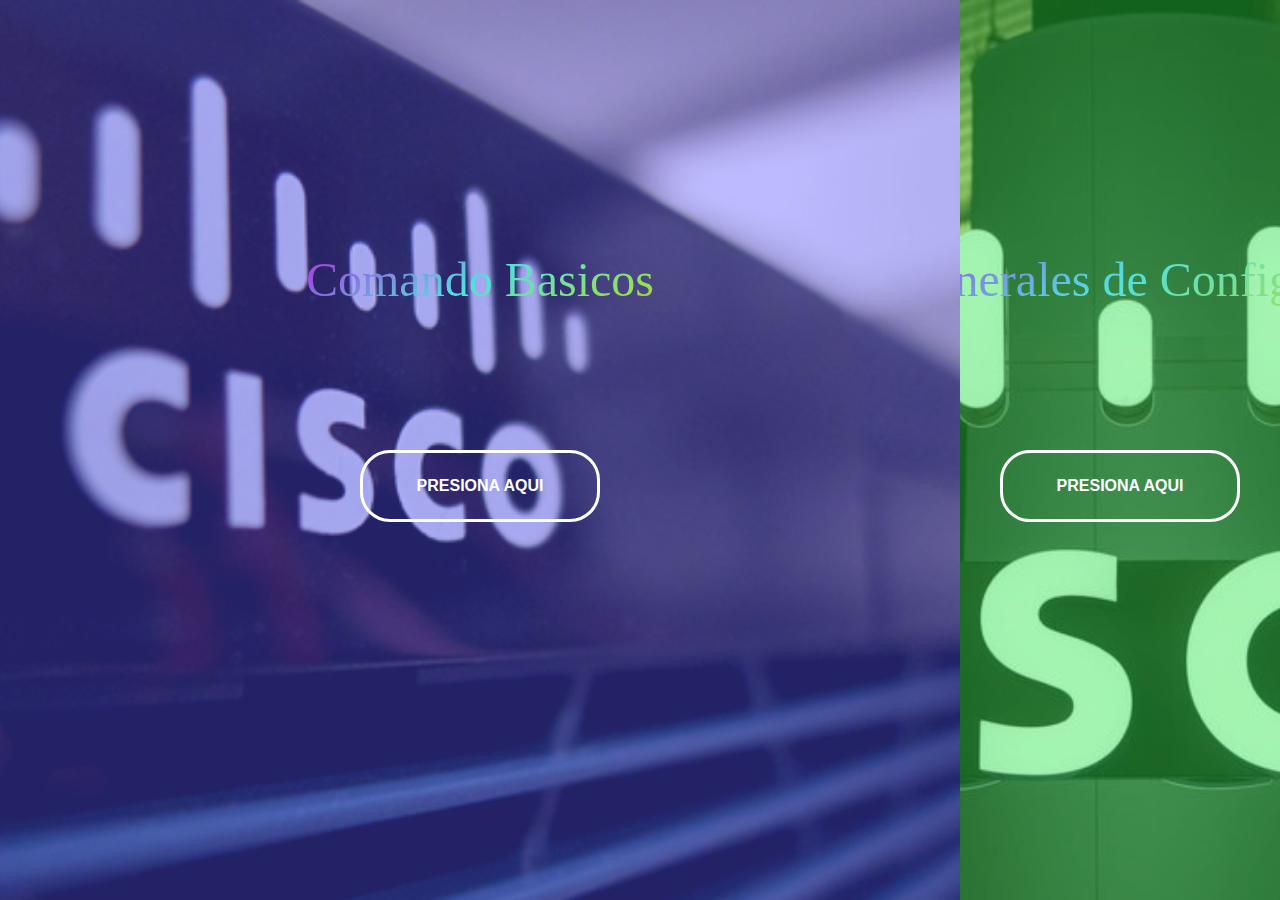
<file: index.html>
<!DOCTYPE html>
<html lang="en">
<head>
    <meta charset="UTF-8">
    <meta http-equiv="X-UA-Compatible" content="IE=edge">
    <meta name="viewport" content="width=device-width, initial-scale=1.0">
    <link rel="preload" href="stilus2.css" as="style">
	<link rel="stylesheet" href="stilus2.css">
	<link rel="preload" href="normalice.css" as="style">
	<link rel="stylesheet" href="normalice.css">
    <title>Guia Cisco General Basica</title>
</head>
<body>
    <div class="container">
        <div class="split left">
            <h1>Comando Basicos</h1>
            <a href="./basicos.html" class="btn">Presiona aqui</a>
        </div>
        <div class="split right">
            <h1>Tips Generales de Configuracion</h1>
            <a href="./importantes.html" class="btn">Presiona aqui</a>
        </div>
    </div>
    <script src="./js/scripth.js"></script>
</body>
</html>
</file>
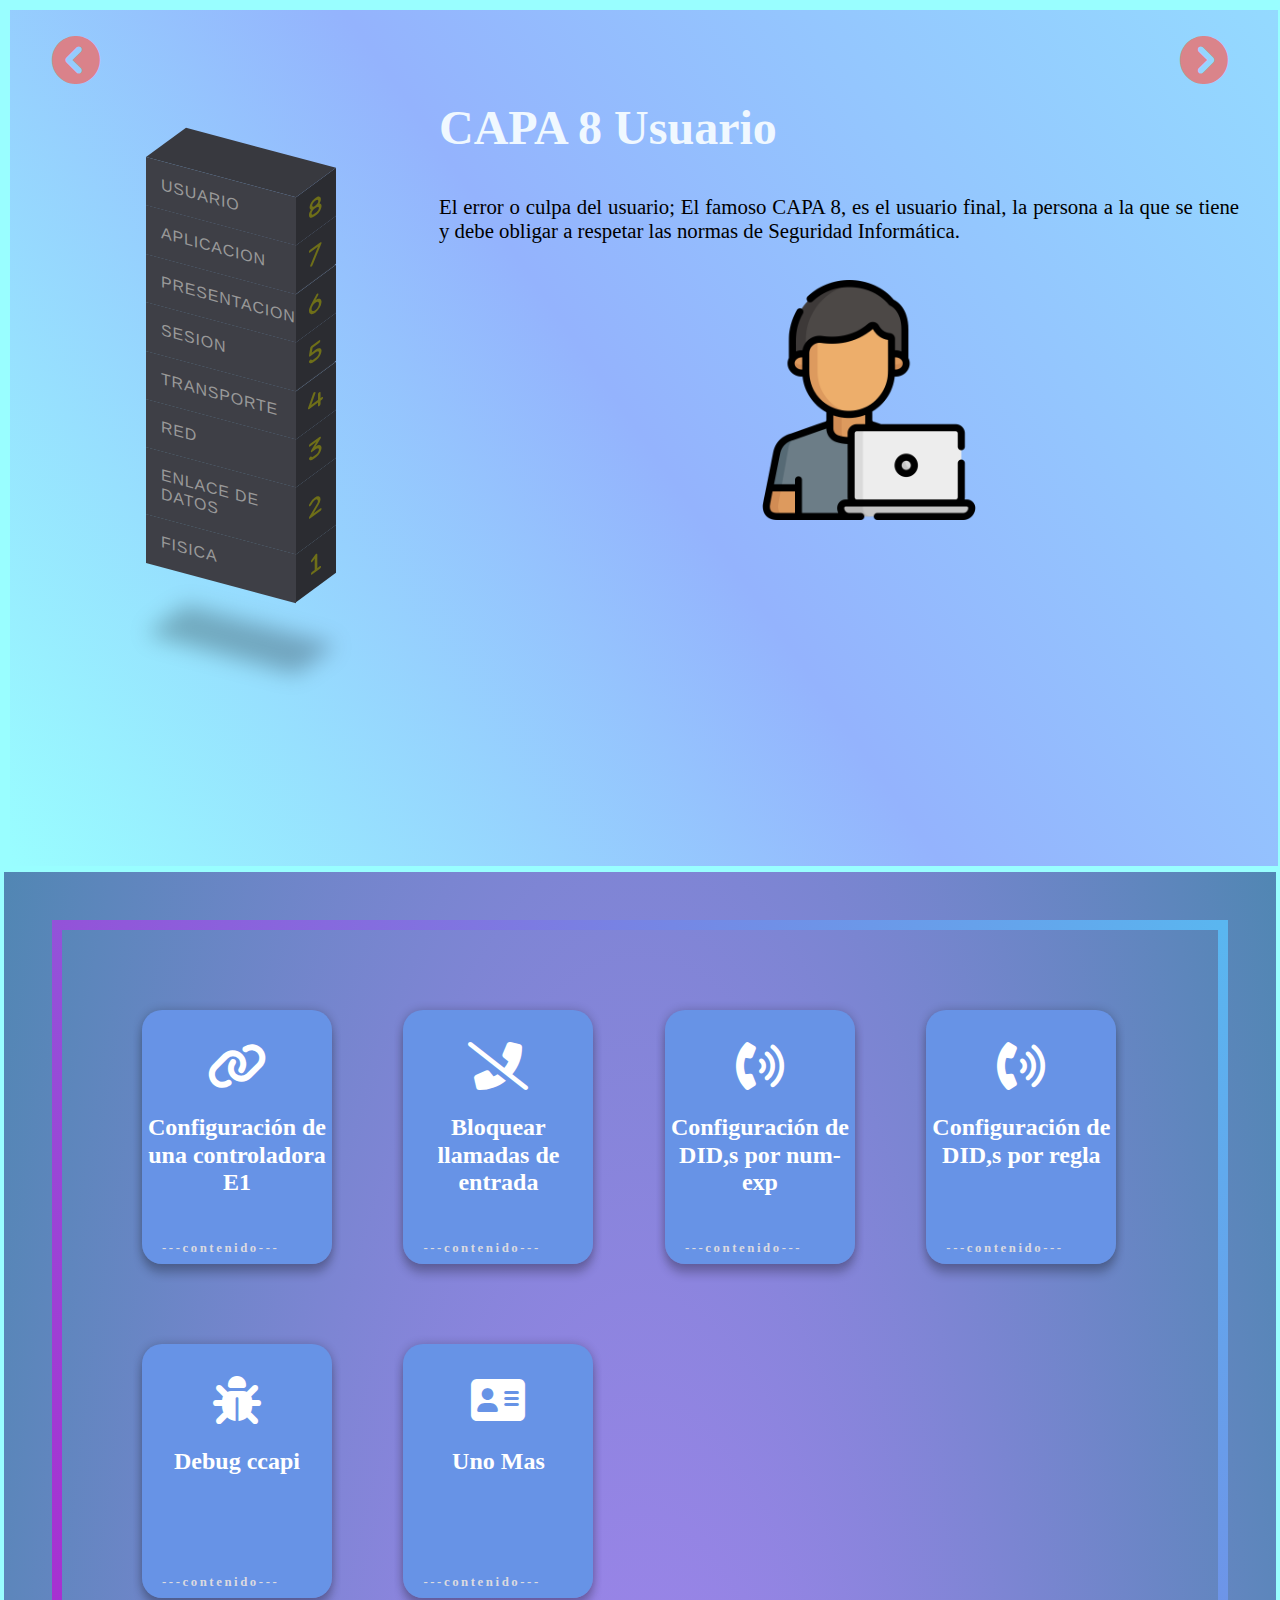
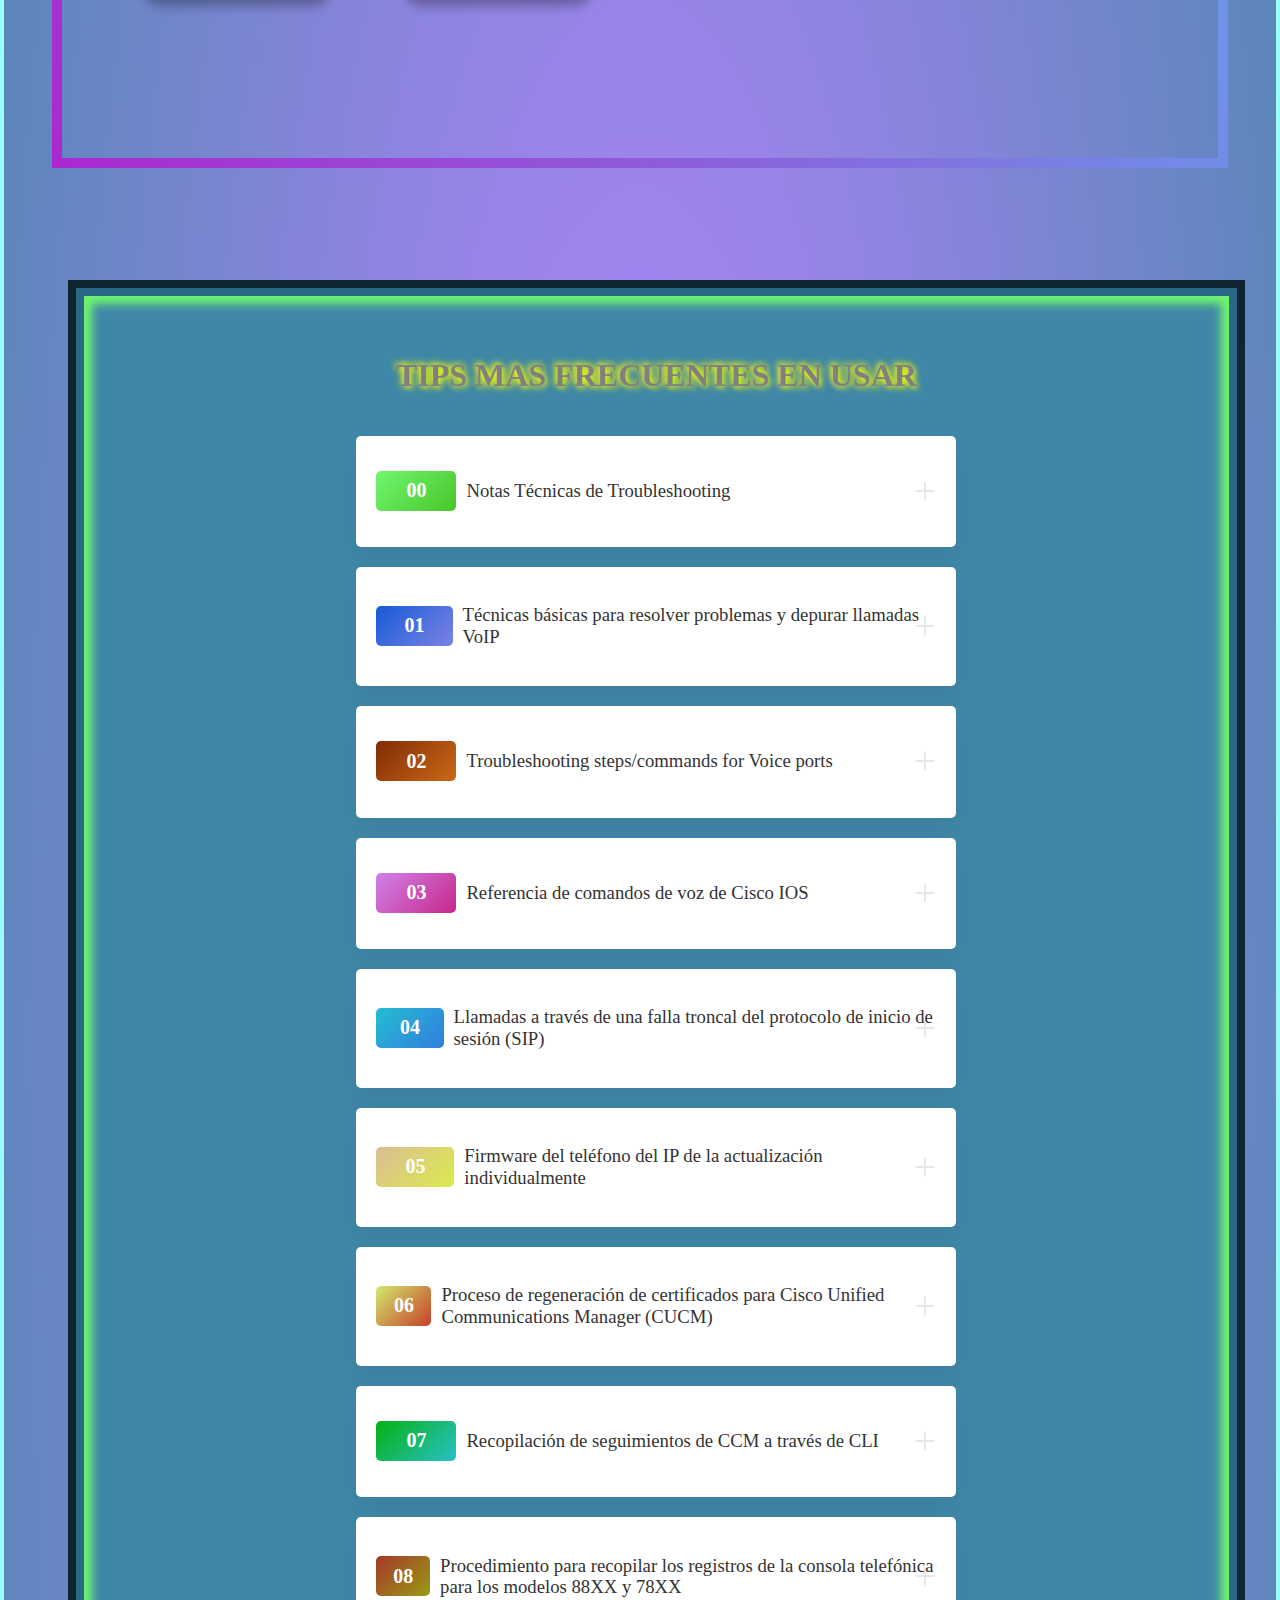
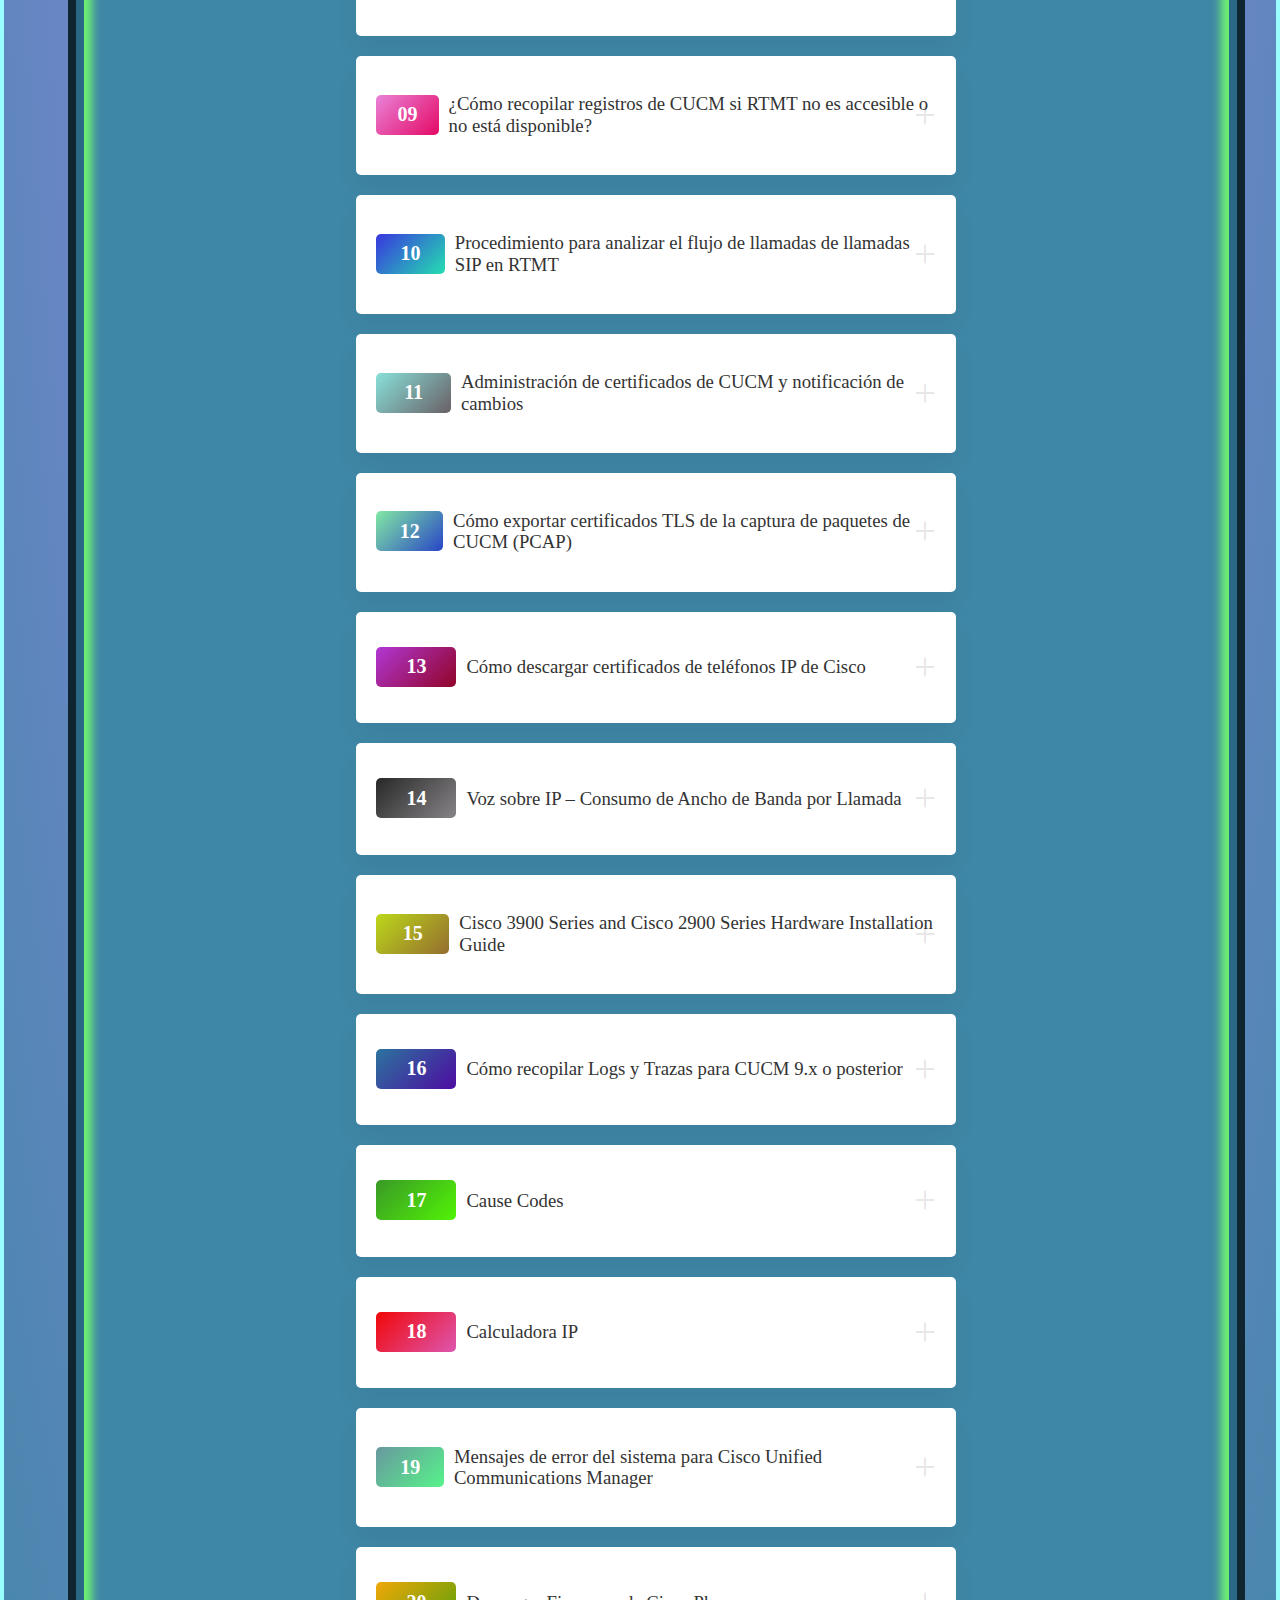
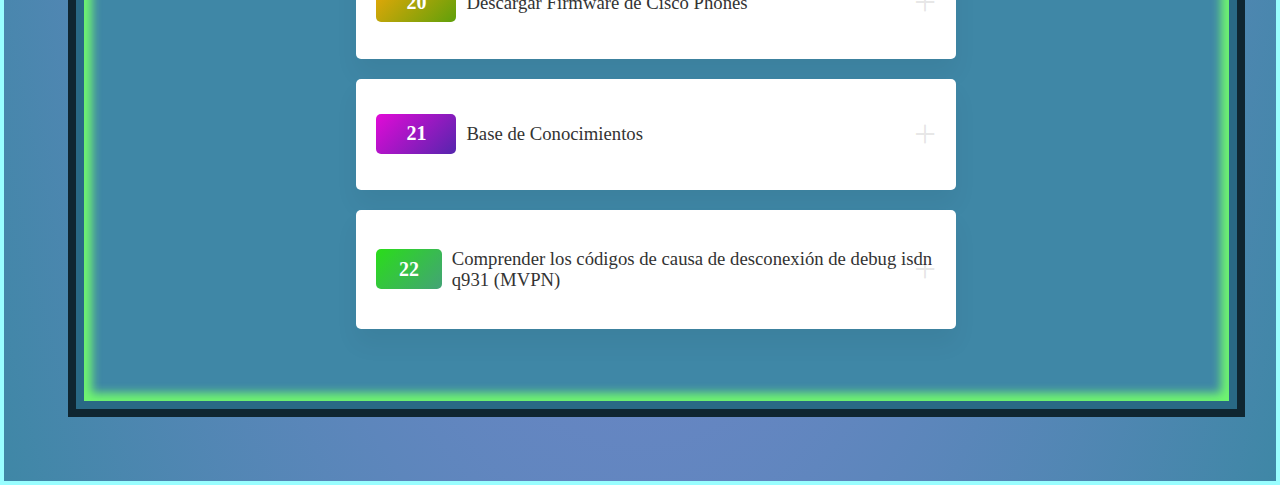
<file: importantes.html>
<!DOCTYPE html>
<html lang="en">

<head>
    <meta charset="UTF-8">
    <meta http-equiv="X-UA-Compatible" content="IE=edge">
    <meta name="viewport" content="width=device-width, initial-scale=1.0">
    <link rel="stylesheet" href="css/fontawesome-free-6.1.1-web/css/all.css">
    <link rel="stylesheet" href="css/fontawesome-free-6.1.1-web/css/solid.css">
    <link rel="stylesheet" href="css/fontawesome-free-6.1.1-web/css/regular.css">
    <link rel="preload" href="stilus3.css" as="style">
	<link rel="stylesheet" href="stilus3.css">
	<link rel="preload" href="normalice.css" as="style">
	<link rel="stylesheet" href="normalice.css">
    <title>Datos Importantes</title>
</head>

<body>
    <div class="container">
        <div class="head">
            <div><a href="index.html"><i class="fa-solid fa-circle-chevron-left"></i></a></div>
            <div><a href="basicos.html"><i class="fa-solid fa-circle-chevron-right"></i></a></div>
        </div>

        <div class="main_cards">
            <div class="osi">
                <div class="osiLeft ">
                    <ul>
                        <li style="--i:8; --clr:#c816ec;"><a href="#capa8"><span><i
                                        class="fa-solid fa-8"></i></span>USUARIO</a></li>
                        <li style="--i:7; --clr:#1877f2;"><a href="#capa7"><span><i
                                        class="fa-solid fa-7"></i></span>APLICACION</a></li>
                        <li style="--i:6; --clr:#f21f18;"><a href="#capa6"><span><i
                                        class="fa-solid fa-6"></i></span>PRESENTACION</a></li>
                        <li style="--i:5; --clr:#488feb;"><a href="#capa5"><span><i
                                        class="fa-solid fa-5"></i></span>SESION</a></li>
                        <li style="--i:4; --clr:#31f218;"><a href="#capa4"><span><i
                                        class="fa-solid fa-4"></i></span>TRANSPORTE</a></li>
                        <li style="--i:3; --clr:#c7180c;"><a href="#capa3"><span><i
                                        class="fa-solid fa-3"></i></i></span>RED</a></li>
                        <li style="--i:2; --clr:#f218e7;"><a href="#capa2"><span><i
                                        class="fa-solid fa-2"></i></span>ENLACE DE
                                DATOS</a></li>
                        <li style="--i:1; --clr:#5b6e86;"><a href="#capa1"><span><i
                                        class="fa-solid fa-1"></i></span>FISICA</a></li>
                    </ul>
                </div>
                <div class="osiRight">
                    <div class="capas">

                        <div class="capa_capa" id="capa8">
                            <p>
                                <h2> <b> CAPA 8 <span>Usuario</span> </b></h2>
                                El error o culpa del usuario; El famoso
                                CAPA 8, es el usuario final, la persona a la que se tiene y debe obligar a respetar las
                                normas de
                                Seguridad Informática.
                            </p>
                            <div class="img_capa imgcap8">
                                <img src="./img/capa81.png" alt="">
                            </div>
                        </div>

                        <div class="capa_capa" id="capa7">
                            <p>
                                <h2> <b> CAPA 7 <span>Aplicacion</span> </b></h2>
                                Ofrece a las aplicaciones la posibilidad de acceder a los servicios de las demás capas y
                                define los protocolos que utilizan las aplicaciones para intercambiar datos, como correo
                                electrónico <b>(POP y SMTP)</b>, gestores de bases de datos y protocolos de
                                transferencia de archivos <b>(FTP)</b>. <br>

                                La capa de aplicación sirve como ventana a los usuarios y los procesos de las
                                aplicaciones para acceder a servicios de red.
                                Esta capa contiene una variedad de funciones de uso común: <br>
                                <b> *Compartición de recursos y redireccionamiento de dispositivos</b> <br>
                                <b> *Acceso remoto de archivos</b> <br>
                                <b> *Acceso remoto a impresoras </b><br>
                                <b> *Comunicación entre procesos</b> <br>
                                <b>*Administración de red </b><br>
                                <b>*Servicios de directorio</b> <br>
                                <b> *Mensajería electrónica </b><br>
                                <b> *Terminales virtuales de red</b> <br>
                            </p>
                            <div class="img_capa imgcap7">
                                <img src="./img/capa7.png" alt="">
                            </div>
                        </div>

                        <div class="capa_capa" id="capa6">
                            <p>
                                <h2> <b> CAPA 6 <span>Presentacion</span> </b></h2>
                                El objetivo de esta capa es encargarse de la representación de la información, de manera
                                que, aunque distintos equipos puedan tener diferentes representaciones internas de
                                caracteres los datos lleguen de manera reconocible. <br>

                                Esta capa es la primera en trabajar más el contenido de la comunicación que el cómo se
                                establece la misma. En ella se tratan aspectos tales como la semántica y la sintaxis de
                                los datos transmitidos, ya que distintas computadoras pueden tener diferentes formas de
                                manejarlas. <br>

                                La capa de presentación es la encargada de: <br>
                                *Definir el formato de los datos que se van a intercambiar entre las aplicaciones y
                                ofrecer un conjunto de servicios de transformación de datos. <br>
                                *Definir la sintaxis utilizada entre entidades de aplicación y proporcionar los medios
                                para la selección y modificación de la representación utilizada. <br>
                                *Codificar los datos en modo estándar (enteros, reales, caracteres, etc.) y realizar
                                funciones de compresión y cifrado de datos. <br>
                            </p>
                            <div class="img_capa imgcap6">
                                <img src="./img/capa6.png" alt="">
                            </div>
                        </div>

                        <div class="capa_capa" id="capa5">
                            <p>
                                <h2> <b> CAPA 5 <span>Sesion</span> </b></h2>
                                Esta capa es la que se encarga de mantener y controlar el enlace establecido entre dos
                                ordenadores que están transmitiendo datos. Por lo tanto, el servicio provisto por esta
                                capa es la capacidad de asegurar que, dada una sesión establecida entre dos máquinas, la
                                misma se pueda efectuar para las operaciones definidas de principio a fin, reanudándolas
                                en caso de interrupción. <br>

                                La capa de sesión proporciona los siguientes servicios: <br>
                                <b>*Control del diálogo:</b> Éste puede ser simultáneo en los <b>dos sentidos
                                    (full-duplex)</b> o alternado en <b>ambos sentidos (half-duplex)</b>. <br>
                                <b>*Agrupamiento:</b> El flujo de datos se puede marcar para definir grupos de datos.
                                <br>
                                <b>*Recuperación:</b> La capa de sesión puede proporcionar un procedimiento de puntos de
                                comprobación, de forma que, si ocurre algún tipo de fallo entre puntos de comprobación,
                                la entidad de sesión puede retransmitir todos los datos desde el último punto de
                                comprobación y no desde el principio. <br>
                            </p>
                            <div class="img_capa imgcap5">
                                <img src="./img/capa5.png" alt="">
                            </div>
                        </div>

                        <div class="capa_capa" id="capa4">
                            <p>
                                <h2> <b> CAPA 4 <span>Transporte</span> </b></h2>
                                La capa de transporte proporciona mecanismos de intercambio de datos entre sistemas
                                finales o extremo a extremo. Este intercambio debe realizarse libre de errores, en
                                consecuencia, sin pérdidas ni duplicados y cumpliendo los requisitos establecidos. <br>
                                La unidad de información de esta capa se denomina segmento o datagrama <br>
                                Es misión de esta capa: <br>
                                *Recibir los datos del nivel superior, dividirlos (segmentación y reensamblado) si fuera
                                necesario y enviarlos al nivel de red para que los transmita, asegurando que todos los
                                trozos lleguen de manera correcta y eficiente al otro extremo (ordenación de paquetes).
                                <br>
                                *Realizar un control de flujo de extremo a extremo. <br>
                                *Establecimiento, mantenimiento y cierre de la conexión. <br>
                                *Optimizar el empleo del nivel de red (multiplexación/demultiplexación). <br>
                                *Control de errores. <br>
                                *Direccionamiento del punto de servicio. <br>
                            </p>
                            <div class="img_capa imgcap4">
                                <img src="./img/capa4.png" alt="">
                            </div>
                        </div>

                        <div class="capa_capa" id="capa3">
                            <p>
                                <h2> <b> CAPA 3 <span>Red</span> </b></h2>
                                La capa de red proporciona los medios necesarios para la transferencia de información
                                entre sistemas finales a través de algún tipo de red de datos. De esta manera, las capas
                                superiores no tienen que conocer la técnica de conmutación empleada o el camino que
                                seguirá el mensaje hacia el destino. <br>

                                Las unidades de información de esta capa se denominan paquetes. <br>
                                Se encarga, entre otros, de los siguientes aspectos: <br>
                                <b>*Técnicas de conmutación</b><br>
                                <b>*Encaminamiento o enrutamiento</b> <br>
                                <b>*Gestión de prioridades</b> <br>
                                <b>*Control de la congestión</b> <br>
                                <b>*Tarificación</b> <br>
                                <b>*Interconexión de redes</b> <br>
                                <b>*Direccionamiento (identificación de sistemas)</b> <br>
                            </p>
                            <div class="img_capa imgcap3">
                                <img src="./img/capa3.png" alt="">
                            </div>
                        </div>

                        <div class="capa_capa" id="capa2">
                            <p>
                                <h2> <b> CAPA 2 <span>Enlace de Datos</span> </b></h2>
                                La capa de enlace de datos utiliza la funcionalidad ofrecida por la capa física. Aunque
                                la capa física ofrece un mecanismo para enviar/recibir datos, esta capa no se encarga de
                                comprobar si los datos recibidos son correctos. <br>

                                La capa de enlace de datos tiene como objetivo ofrecer a los niveles superiores un
                                enlace libre de errores, proporcionando mecanismos para el control y la detección de
                                errores. Además, ofrece medios para activar, mantener y desactivar este enlace. <br>

                                Por otra parte, se encarga del control del enlace de datos, realizando tareas como la
                                delimitación de dichas tramas, reconocimiento de tramas, resolución de pérdidas de datos
                                y duplicaciones, control de flujo y control del sentido de la transmisión. <br>

                                Esta capa se ocupa, en resumen, de los siguientes aspectos: <br>
                                <b>*Direccionamiento físico</b> <br>
                                <b>*Topología de la red</b> <br>
                                <b>*División de los datos en tramas</b> <br>
                                <b>*Acceso al medio</b> <br>
                                <b>*Detección de errores</b> <br>
                                <b>*Distribución ordenada de tramas</b> <br>
                                <b>*Control de flujo</b> <br>
                            </p>
                            <div class="img_capa imgcap2">
                                <img src="./img/capa2.png" alt="">
                            </div>
                        </div>

                        <div class="capa_capa" id="capa1">
                            <p>
                                <h2> <b> CAPA 1 <span>Fisica</span> </b></h2>
                                Esta capa ofrece a los niveles superiores un servicio de transmisión de datos, es decir,
                                proporciona un mecanismo para enviar y recibir bits empleando el canal de comunicación.
                                <br>

                                Se encarga de las especificaciones mecánicas, eléctricas, funcionales y de
                                procedimientos de la transmisión física. <br>

                                <b>*Mecánicas:</b> Se refiere a las características físicas del elemento de conexión con
                                la red, es decir, a las propiedades de la interfaz física con el medio de comunicación.
                                Por ejemplo, las dimensiones y forma del conector, el número de cables usados en la
                                conexión, el número de pines del conector, el tamaño del cable, el tipo de antena, etc.
                                <br>
                                <b>*Eléctricas:</b> Especifica las características eléctricas empleadas, por ejemplo, la
                                tensión usada, velocidad de transmisión, intensidad en los pines, etc. <br>
                                <b>*Funcionales:</b> Define las funciones de cada uno de los circuitos del elemento de
                                interconexión a la red, por ejemplo, pin X para transmitir, pin Y para recibir, etc.
                                <br>
                                <b>*De procedimiento:</b> Establece los pasos a realizar para transmitir información a
                                través del medio físico. <br>
                            </p>
                            <div class="img_capa imgcap1">
                                <img src="./img/capa1.png" alt="">
                            </div>
                        </div>
                    </div>
                </div>
            </div>



        </div>

        <div class="tarjetas">


            <div class="card boton-abrir">
                <div class="card_info card2">
                    <i class="fa-solid fa-link"></i>
                    <h3>Configuración de una controladora E1</h3>
                </div>
            </div>
            <div class="new_tarjeta oculto">
                <div class="modal-container">
                    <h2>Configuración de una controladora E1</h2>

                    <ol>
                        <li>Primero debemos identificar en que slot de encuentra la controladora E1 <br>
                            Con el comando #show inventory podemos ver en que slot se encuentra la tarjeta VWIC2
                            <img src="./img/confige1.JPG" alt="">

                        </li>

                        <li>
                            Identificamos la tarjeta: <br>
                            <b> VWIC2-1MFT-T1/E1 ó VWIC3-1MFT-T1/E1</b> Este tipo de tarjetas puede soportar hasta 30
                            canales. <br>
                            <b>VWIC2-2MFT-T1/E1 ó VWIC3-2MFT-T1/E1</b> Estas tarjetas puede soportar hasta 60 canales
                            <br>
                            Slot y SubSlot: Hay que identificar bien en que slot y subslot se encuentra para la
                            configuración <br> <br>
                            <div>
                                enable <br>
                                configure terminal <br>
                                ! <br>
                                trunk group TRK-TELMEX <br>
                                ! <br>
                                card type e1 1 0 <br>
                            </div>
                        </li>
                        <li>!aquí debemos cambiar dependiendo el slot y subslot que se encuentre la controladora <br>
                            <div>! <br>
                                network-clock-participate wic 1</div>
                        </li>
                        <li>!aquí debemos cambiar dependiendo el slot <br>
                            <div>! <br>
                                controller E1 0/1/0 </div>
                        </li>
                        <li>!aquí debemos cambiar dependiendo el slot y subslot que se encuentre la controladora <br>
                            <div> ! <br>
                                framing NO-CRC4 <br>
                                line-termination 75-ohm <br>
                                ! <br>
                                ds0-group 0 timeslots 1-15, 17-30 type r2-digital r2-compelled ani </div>
                        </li>
                        <li>
                            !en esta parte se configura los canales contratados, el 16 no se agrega, ese se utiliza para
                            señalización <br>
                            <div> cas-custom 0 <br>
                                country telmex <br>
                                debounce-time 10 <br>
                                category 2 <br>
                                answer-signal group-b 1 <br>
                                caller-digits 4 <br>
                                dnis-digits min 4 max 4 <br>
                                answer-guard-time 1000 <br>
                                groupa-callerid-end <br>
                                ! <br>
                                trunk-group TRK-PSTN <br></div>
                        </li>
                        <li>!aquí agregamos el mismo nombre del trunk-group, igual se debe de agregar a los dial-peer
                            pots para que se enrute la llamada hacia la PSTN <br>
                            <div>! <br>
                                description R2 sobre E1 hacia la PSTN-(TKS-xxxx-xxxx)</div>
                        </li>
                        <li>
                            !hay que agregar una descripción y el numero de TKS, esto para que el Carrier pueda
                            identificar el enlace E1 <br>
                        </li>
                    </ol>
                    <button class="close-btn cierre_btn"><i class="fas fa-times"></i></button>
                </div>
            </div>


            <!--Segunda Tarjeta-->
            <div class="card boton-abrir2">
                <div class="card_info">
                    <i class="fa-solid fa-phone-slash"></i>
                    <h3>Bloquear llamadas de entrada</h3>
                </div>
            </div>
            <div class="new_tarjeta2 oculto">
                <div class="modal-container">
                    <h2>Bloquear llamadas de entrada</h2>

                    <ol>
                        <li>
                            Para bloquear llamadas de entrada o spam, debemos de tener identificado el numero a bloquear
                            a 10 dígitos, por ejemplo, vamos a bloquear el numero <b>55 1105 6000</b> y el <b>222 211
                                7100</b>, los bloqueos son por regla y se configura en el GW
                            <br>
                            <div>
                                enable <br>
                                configure terminal <br>
                                ! <br>
                                voice translation-rule 1 <br>
                                rule 1 reject /5511056000/ <br>
                                rule 2 reject /2222117100/ <br>
                            </div>
                        </li>
                        <li>
                            !aquí agregamos los numero, se puede agregar hasta 100 reglas <br>
                            <div>
                                ! <br>
                                voice translation-profile reject_call <br>
                                translate calling 1 <br>
                                ! <br>
                                dial-peer voice 1 pots <br>
                                call-block translation-profile incoming reject_call <br>
                                call-block disconnect-cause incoming user-busy <br>
                                ! <br>
                                end <br>
                                write <br>
                                ! <br>
                            </div>
                        </li>
                        <li>
                            <b>
                                Nota: si a futuro nos piden bloquear más números solo hay que entrar al “voice
                                translation-rule 1” y agregar las líneas consecutivas, al llegar a la regla 100 debes de
                                crear una nueva regla con diferente número “voice translation-rule 2”
                            </b> <br>
                            <img src="./img/bloqueo.JPG" alt="">
                        </li>
                    </ol>
                    <button class="close-btn2 cierre_btn"><i class="fas fa-times"></i></button>
                </div>
            </div>

            <!--Tercera Tarjeta-->
            <div class="card boton-abrir3">
                <div class="card_info">
                    <i class="fa-solid fa-phone-volume"></i>
                    <h3>Configuración de DID,s por num-exp</h3>
                </div>
            </div>
            <div class="new_tarjeta3 oculto">
                <div class="modal-container">
                    <h2>Configuración de DID,s por num-exp</h2>

                    DID (direct inward dial) es un servicio ofrecido por las compañías telefónicas, que puede
                    contratarse permite agregar un número telefónico a un enlace digital de la red telefónica para
                    permitir marcaciones directas aun usuario contando con un solo enlace físico.
                    <ol>
                        <li>
                            Primero hay que identificar el GDN del enlace E1 y contactar al cliente cual es el rango de
                            DIDs que se contrato <br>
                            <b>Por ejemplo:</b> <br>
                            <b> GDN:</b> 55 1105 6000 <br>
                            <b>Rango de DID:</b> 55 1105 6010 – 55 1105 6020 <br>
                            Normalmente hay que asignar un rango de extensión igual o similar a los últimos 4 dígitos
                            del número telefónico
                        </li>
                        <li>
                            Nuestro rango de extensiones podría ser <b>56010 – 56020</b> ó <b>76010 – 76020</b>, la
                            configuración de los DIDs se realiza en el GW
                        </li>
                        <li>
                            <b>Usando el rango de extensiones 56010 – 56020</b> <br>
                            <div>
                                enable <br>
                                configure terminal <br>
                                ! <br>
                                num-exp 601. 5601. <br>
                                num-exp 602. 5602. <br>
                            </div>
                            <b> !el 601. son los últimos 4 dígitos del rango de DID, el 5601. corresponde al rango de
                                extensiones</b>
                        </li>
                        <li>
                            <b>Usando el rango de extensiones 76010 – 76020</b>
                            <div>
                                enable <br>
                                configure terminal <br>
                                ! <br>
                                num-exp 601. 7601. <br>
                                num-exp 602. 7602. <br>
                            </div>
                            <b>!el 601. son los últimos 4 dígitos del rango de DID, el 7601. corresponde al rango de
                                extensiones</b>
                        </li>

                        <li>
                            Nota: si el rango de DID no abarca hasta del <b>0 al 99 </b> por ejemplo <b>(55 1105 6000 –
                                55 1105 6099) </b> debes de agregar una línea de comando de <b>10 </b> en <b>10 </b>, si
                            el rango si abarca desde el <b>0 al 99</b> puedes utilizar solo una línea de comando
                            <b>“num-exp 60.. 560..”</b>, si los rangos de DID no existen no hay que agregarlos evita
                            crear loops.
                        </li>
                    </ol>
                    <button class="close-btn3 cierre_btn"><i class="fas fa-times"></i></button>
                </div>
            </div>

            <!--Cuarta Tarjeta-->
            <div class="card boton-abrir4">
                <div class="card_info">
                    <i class="fa-solid fa-phone-volume"></i>
                    <h3>Configuración de DID,s por regla</h3>
                </div>
            </div>
            <div class="new_tarjeta4 oculto">
                <div class="modal-container">
                    <h2>Configuración de DID,s por regla</h2>
                    <ol>
                        <li>
                            Primero hay que identificar el GDN del enlace E1 y contactar al cliente cual es el rango de
                            DIDs que se contrato <br>
                            <b>Por ejemplo:</b> <br>
                            <b>GDN:</b> 55 1105 6000 <br>
                            <b>Rango de DID:</b> 55 1105 6010 – 55 1105 6020 <br>
                            Normalmente hay que asignar un rango de extensión igual o similar a los últimos 4 dígitos
                            del número telefónico <br>
                        </li>
                        <li>Nuestro rango de extensiones podría ser <b>56010 – 56020</b> ó <b>76010 – 76020</b>, la
                            configuración de los DIDs se realiza en el GW</li>
                        <li>
                            <b>Usando el rango de extensiones 56010 – 56020</b>
                            <div>
                                enable <br>
                                configure terminal <br>
                                ! <br>
                                voice translation-rule 2 <br>
                                rule 1 /^601/ /5601/ <br>
                                rule 2 /^602/ /5602/ <br>
                            </div>
                            !el 601 son los penúltimos 3 dígitos del rango de DID, el 5601 corresponde al rango de
                            extensiones
                            <div>
                                ! <br>
                                voice translation-profile CambioDID <br>
                                translate called 2 <br>
                                ! <br>
                                dial-peer voice 1 pots <br>
                                translation-profile incoming CambioDID <br>
                            </div>

                            !el nombre debe de ser el mismo que agregamos al voice translation-profile
                            <div>
                                incoming called-number 60.. <br>
                                ! <br>
                                end <br>
                                write <br>
                                !</div>
                        </li>
                        <li>
                            <b>Usando el rango de extensiones 76010 – 76020</b>
                            <div>
                                enable <br>
                                configure terminal <br>
                                ! <br>
                                voice translation-rule 2 <br>
                                rule 1 /^601/ /7601/ <br>
                                rule 2 /^602/ /7602/ <br>
                            </div>
                            !el 601 son los penúltimos 3 dígitos del rango de DID, el 8601 corresponde al rango de
                            extensiones
                            <div> ! <br>
                                voice translation-profile CambioDID <br>
                                translate called 2 <br>
                                ! <br>
                                dial-peer voice 1 pots <br>
                                translation-profile incoming CambioDID <br>
                            </div>
                            !el nombre debe de ser el mismo que agregamos al voice translation-profile
                            <div>
                                incoming called-number 60.. <br>
                                ! <br>
                                end <br>
                                write <br>
                                !</div>
                        </li>
                        <li>
                            Para comprobar que si se aplico bien la regla, puede escribir el siguiente comando,<b> test
                                voice translation-rule 2 6010</b>
                        </li>
                    </ol>
                    <button class="close-btn4 cierre_btn"><i class="fas fa-times"></i></button>
                </div>
            </div>

            <!--Quinta Tarjeta-->
            <div class="card boton-abrir5">
                <div class="card_info">
                    <i class="fa-solid fa-bug"></i>
                    <h3>Debug ccapi</h3>
                </div>
            </div>
            <div class="new_tarjeta5 oculto">
                <div class="modal-container">
                    <h2>Debug ccapi</h2>
                    Con el debug puedes monitorear las llamadas en tiempo real, solo es recomendado activar el debug en
                    equipos con menor actividad, en equipos con mayor actividad puede ocasionar que se reinicie.
                    <ol>
                        <li>
                            <div>
                                enable <br>
                                terminal monitor <br>
                                ! <br>
                                configure terminal <br>
                                logging monitor <br>
                                end <br>
                                ! <br>
                                debug voice ccapi <br>
                                ! <br>
                            </div>
                        </li>
                        <li>
                            Para desactivar el debug br
                            <b>undebug all</b>
                        </li>
                        <li>
                            Primero abrimos nuestro putty ingresamos las tacacs y salvamos la sesión
                            <img src="./img/putty1.JPG" alt="">
                            <img src="./img/putty2.JPG" alt="">
                        </li>

                        <li>
                            Una vez realizado esto ingresamos las líneas de comando y nos va a arrojar mucha
                            información, realizamos una llamada de prueba y detenemos el debug. <br>
                            Abrimos el archivo txt con el programa Notepad++ <br>
                            <img src="./img/putty3.JPG" alt="">
                        </li>
                    </ol>
                    <button class="close-btn5 cierre_btn"><i class="fas fa-times"></i></button>
                </div>
            </div>

            <!--Sexta Tarjeta-->
            <div class="card boton-abrir6">
                <div class="card_info">
                    <i class="fa-solid fa-address-card"></i>
                    <h3>Uno Mas</h3>
                </div>
            </div>
            <div class="new_tarjeta6 oculto">
                <div class="modal-container">
                    <h3>AQUI NO HAY NADA</h3>
                    <button class="close-btn6 cierre_btn"><i class="fas fa-times"></i></button>
                </div>
            </div>

        </div>
        <div class="importante">


            <div class="card_impa">

                <div class="cardd">
                    
                    <h1> TIPS MAS FRECUENTES EN USAR</h1>

                    <div class="tab">
                        <input type="radio" name="acc" id="acc0">
                        <label for="acc0">
                            <h2>00</h2>
                            <h3>Notas Técnicas de Troubleshooting</h3>
                        </label>
                        <div class="card_content">
                            <p>Notas Técnicas de Troubleshooting <br>
                                <a
                                    href="https://www.cisco.com/c/es_mx/support/unified-communications/unified-communications-manager-callmanager/products-tech-notes-list.html#~tab-documentation" target="_blank">click
                                    aqui</a></p>
                        </div>
                    </div>

                    <div class="tab">
                        <input type="radio" name="acc" id="acc1">
                        <label for="acc1">
                            <h2>01</h2>
                            <h3>Técnicas básicas para resolver problemas y depurar llamadas VoIP</h3>
                        </label>
                        <div class="card_content">
                            <p>En este documento se muestran técnicas y comandos básicos de Troubleshooting y debug de
                                redes VoIP. Se incluye una introducción a la arquitectura de telefonía y flujo de
                                llamadas de voz en un router Cisco, seguida de un enfoque de Troubleshooting de VoIP
                                paso a paso <br>
                                <a
                                    href="https://www.cisco.com/c/es_mx/support/docs/voice/h323/14081-voip-debugcalls.html" target="_blank">click
                                    aqui</a></p>
                        </div>
                    </div>

                    <div class="tab">
                        <input type="radio" name="acc" id="acc2">
                        <label for="acc2">
                            <h2>02</h2>
                            <h3>Troubleshooting steps/commands for Voice ports</h3>
                        </label>
                        <div class="card_content">
                            <p>Este documento menciona los comandos utilizados para solucionar problemas de puertos de
                                voz. Después de conectar físicamente dispositivos analógicos o digitales a un enrutador
                                habilitado para voz de Cisco, es posible que deba emitir comandos show, test o debug
                                para verificar o solucionar problemas de su configuración.<br>
                                <a
                                    href="https://community.cisco.com/t5/collaboration-voice-and-video/troubleshooting-steps-commands-for-voice-ports/ta-p/3109808" target="_blank">click
                                    aqui</a></p>
                        </div>
                    </div>

                    <div class="tab">
                        <input type="radio" name="acc" id="acc3">
                        <label for="acc3">
                            <h2>03</h2>
                            <h3>Referencia de comandos de voz de Cisco IOS</h3>
                        </label>
                        <div class="card_content">
                            <p>Este documento contiene comandos de Cisco IOS que son compatibles con muchas versiones de
                                software diferentes y en muchas plataformas diferentes. Es posible que algunos de los
                                comandos que se incluyen en este documento no sean compatibles con su versión del
                                software Cisco IOS. <br>

                                Las direcciones de Protocolo de Internet (IP) utilizadas en este documento no pretenden
                                ser direcciones reales. Los ejemplos, los resultados de la pantalla de comandos y las
                                figuras incluidas en el documento se muestran solo con fines ilustrativos. Cualquier uso
                                de direcciones IP reales en contenido ilustrativo es accidental y coincidente.<br>
                                <a
                                    href="https://www.cisco.com/c/en/us/td/docs/ios/voice/command/reference/vr_book/vr_a1.html" target="_blank">click
                                    aqui</a></p>
                        </div>
                    </div>

                    <div class="tab">
                        <input type="radio" name="acc" id="acc4">
                        <label for="acc4">
                            <h2>04</h2>
                            <h3>Llamadas a través de una falla troncal del protocolo de inicio de sesión (SIP)</h3>
                        </label>
                        <div class="card_content">
                            <p>Este documento describe las situaciones en las que las llamadas a través del troncal SIP
                                pueden fallar debido a causas diferentes. Una vez que se marca el estado del SIP (si el
                                ping de OPCIONES está activado), se muestra el error "No service" en la GUI web de CUCM
                                para ver el estado del tronco en la página Device > Trunk.<br>
                                <a
                                    href="https://www.cisco.com/c/es_mx/support/docs/unified-communications/unified-communications-manager-callmanager/213718-calls-through-session-initiation-protoco.html" target="_blank">click
                                    aqui</a></p>
                        </div>
                    </div>

                    <div class="tab">
                        <input type="radio" name="acc" id="acc5">
                        <label for="acc5">
                            <h2>05</h2>
                            <h3>Firmware del teléfono del IP de la actualización individualmente</h3>
                        </label>
                        <div class="card_content">
                            <p>Este documento proporciona el procedimiento para actualizar el firmware de Cisco IP Phone
                                individualmente mediante Cisco Unified Communications Manager 4.x/5.x/6.x.<br>
                                <a
                                    href="https://www.cisco.com/c/es_mx/support/docs/voice-unified-communications/unified-ip-phone-7900-series/108090-upgrade-ip-firmware.html" target="_blank">click
                                    aqui</a></p>
                        </div>
                    </div>

                    <div class="tab">
                        <input type="radio" name="acc" id="acc6">
                        <label for="acc6">
                            <h2>06</h2>
                            <h3>Proceso de regeneración de certificados para Cisco Unified Communications Manager (CUCM)
                            </h3>
                        </label>
                        <div class="card_content">
                            <p>Este documento proporciona un procedimiento paso a paso recomendado sobre cómo regenerar
                                certificados en Cisco Unified Communications Manager (CUCM) versión 8.X y posterior.
                                Este proceso no utiliza la reserva a las versiones anteriores a la funcionalidad 8.0 y
                                actualiza los certificados por función. <br>
                                <a
                                    href="https://www.cisco.com/c/es_mx/support/docs/unified-communications/unified-communications-manager-callmanager/214231-certificate-regeneration-process-for-cis.html" target="_blank">click
                                    aqui</a></p>
                        </div>
                    </div>

                    <div class="tab">
                        <input type="radio" name="acc" id="acc7">
                        <label for="acc7">
                            <h2>07</h2>
                            <h3>Recopilación de seguimientos de CCM a través de CLI</h3>
                        </label>
                        <div class="card_content">
                            <p>Este documento describe cómo recopilar seguimientos de Cisco CallManager (CCM) a través
                                de la interfaz de línea de comandos (CLI) del sistema operativo (OS) del servidor para
                                cualquier sistema basado en Linux, en caso de que no pueda acceder a la aplicación
                                Real-Time Monitoring Tool (RTMT).<br>
                                <a
                                    href="https://www.cisco.com/c/es_mx/support/docs/unified-communications/unified-communications-manager-callmanager/200953-Collect-CCM-Traces-Through-CLI.html" target="_blank">click
                                    aqui</a></p>
                        </div>
                    </div>

                    <div class="tab">
                        <input type="radio" name="acc" id="acc8">
                        <label for="acc8">
                            <h2>08</h2>
                            <h3>Procedimiento para recopilar los registros de la consola telefónica para los modelos
                                88XX y 78XX</h3>
                        </label>
                        <div class="card_content">
                            <p>Este documento describe los pasos para guiarlo de manera eficiente a través de la
                                recopilación de registros de Phone Console que son útiles para solucionar el
                                problema.<br>
                                <a
                                    href="https://www.cisco.com/c/en/us/support/docs/unified-communications/unified-communications-manager-callmanager/213548-procedure-to-collect-the-phone-console-l.html" target="_blank">click
                                    aqui</a></p>
                        </div>
                    </div>

                    <div class="tab">
                        <input type="radio" name="acc" id="acc9">
                        <label for="acc9">
                            <h2>09</h2>
                            <h3>¿Cómo recopilar registros de CUCM si RTMT no es accesible o no está disponible?</h3>
                        </label>
                        <div class="card_content">
                            <p>Este documento describe el procedimiento para recopilar los registros de Cisco Unified
                                Communication Manager (CUCM) de la CLI. Hay momentos en los que es posible que necesite
                                recopilar los rastros de CUCM para solucionar un problema específico y el acceso a la
                                Herramienta de monitoreo en tiempo real (RTMT) no funciona.<br>
                                <a
                                    href="https://www.cisco.com/c/en/us/support/docs/unified-communications/unified-communications-manager-callmanager/211351-Collect-Communication-Manager-Logs-via-t.html" target="_blank">click
                                    aqui</a></p>
                        </div>
                    </div>

                    <div class="tab">
                        <input type="radio" name="acc" id="acc10">
                        <label for="acc10">
                            <h2>10</h2>
                            <h3>Procedimiento para analizar el flujo de llamadas de llamadas SIP en RTMT</h3>
                        </label>
                        <div class="card_content">
                            <p>Este documento describe el procedimiento para revisar el flujo de llamadas y la
                                señalización de una llamada SIPc (Protocolo de inicio de sesión) en la Herramienta de
                                monitoreo en tiempo real de Cisco (RTMT), donde RTMT es una herramienta rápida y fácil
                                para analizar el flujo de llamadas de una llamada SIP.<br>
                                <a
                                    href="https://www.cisco.com/c/en/us/support/docs/unified-communications/unified-communications-manager-callmanager/213583-procedure-to-analyse-call-flow-of-sip-ca.html" target="_blank">click
                                    aqui</a></p>
                        </div>
                    </div>

                    <div class="tab">
                        <input type="radio" name="acc" id="acc11">
                        <label for="acc11">
                            <h2>11</h2>
                            <h3>Administración de certificados de CUCM y notificación de cambios</h3>
                        </label>
                        <div class="card_content">
                            <p>En este documento, se describe que la administración de certificados en Cisco Unified
                                Operating System es un componente muy importante de CUCM y VOS, debido a que muchas
                                aplicaciones y funciones se basan en certificados por ejemplo: TV, CAPF, Seguridad de
                                manera predeterminada o páginas de servicio unificadas. CertMgmt proporciona un único
                                depósito de certificados y API para otros componentes con el fin de incluir fácilmente
                                la seguridad y la transferencia de datos segura (TLS).<br>
                                <a
                                    href="https://www.cisco.com/c/es_mx/support/docs/unified-communications/unified-communications-manager-callmanager/210541-CUCM-Certificate-Management-and-Change-N.html" target="_blank">click
                                    aqui</a></p>
                        </div>
                    </div>

                    <div class="tab">
                        <input type="radio" name="acc" id="acc12">
                        <label for="acc12">
                            <h2>12</h2>
                            <h3>Cómo exportar certificados TLS de la captura de paquetes de CUCM (PCAP)</h3>
                        </label>
                        <div class="card_content">
                            <p>Este documento describe el procedimiento para exportar un certificado desde un PCAP de
                                Cisco Unified Communications Manager (CUCM).<br>
                                <a
                                    href="https://www.cisco.com/c/es_mx/support/docs/unified-communications/unified-communications-manager-callmanager/215438-how-to-export-tls-certifcate-from-cucm-p.html" target="_blank">click
                                    aqui</a></p>
                        </div>
                    </div>

                    <div class="tab">
                        <input type="radio" name="acc" id="acc13">
                        <label for="acc13">
                            <h2>13</h2>
                            <h3>Cómo descargar certificados de teléfonos IP de Cisco</h3>
                        </label>
                        <div class="card_content">
                            <p>Este documento describe el procedimiento para recuperar certificados de un teléfono IP de
                                Cisco cuando el servicio Cisco Authority Proxy Function (CAPF) se ejecuta en el editor
                                de Cisco Unified Communications Manager (CUCM).<br>
                                <a
                                    href="https://www.cisco.com/c/es_mx/support/docs/collaboration-endpoints/ip-phone-8800-series/214638-how-to-download-certificates-from-cisco.html" target="_blank">click
                                    aqui</a></p>
                        </div>
                    </div>

                    <div class="tab">
                        <input type="radio" name="acc" id="acc14">
                        <label for="acc14">
                            <h2>14</h2>
                            <h3>Voz sobre IP – Consumo de Ancho de Banda por Llamada</h3>
                        </label>
                        <div class="card_content">
                            <p>Este documento explica los cálculos y las funciones del ancho de banda del códec de voz
                                para modificar o conservar el ancho de banda cuando se utiliza Voz por IP (VoIP). Uno de
                                los factores más importantes que se deben considerar al construir redes de voz en
                                paquetes es la correcta planificación de la capacidad. Dentro de la planificación de la
                                capacidad, el cálculo de ancho de banda es un factor importante que se debe tener en
                                cuenta al diseñar y solucionar problemas de las redes de voz en paquetes para obtener
                                una buena calidad de voz.<br>
                                <a
                                    href="https://www.cisco.com/c/es_mx/support/docs/voice/voice-quality/7934-bwidth-consume.html" target="_blank">click
                                    aqui</a></p>
                        </div>
                    </div>

                    <div class="tab">
                        <input type="radio" name="acc" id="acc15">
                        <label for="acc15">
                            <h2>15</h2>
                            <h3>Cisco 3900 Series and Cisco 2900 Series Hardware Installation Guide</h3>
                        </label>
                        <div class="card_content">
                            <p>Este documento describe cómo instalar y actualizar módulos internos y unidades
                                reemplazables en campo (FRU) en los enrutadores de servicios integrados (ISR) de las
                                series Cisco 2900 y Cisco 3900.<br>
                                <a
                                    href="https://www.cisco.com/c/en/us/td/docs/routers/access/2900/hardware/installation/guide/Hardware_Installation_Guide/Internal_Modules.html#66260" target="_blank">click
                                    aqui</a></p>
                        </div>
                    </div>

                    <div class="tab">
                        <input type="radio" name="acc" id="acc16">
                        <label for="acc16">
                            <h2>16</h2>
                            <h3>Cómo recopilar Logs y Trazas para CUCM 9.x o posterior</h3>
                        </label>
                        <div class="card_content">
                            <p>Este documento describe los pasos para guiarlo de manera eficiente a través del proceso
                                de recopilación de seguimiento de Cisco Unified Communications Manager
                                (CUCM/CallManager). Se utiliza un escenario común para la ilustración.<br>
                                <a
                                    href="https://www.cisco.com/c/en/us/support/docs/unified-communications/unified-communications-manager-callmanager/200787-How-to-Collect-Traces-for-CUCM-9-x-10-x.html" target="_blank">click
                                    aqui</a></p>
                        </div>
                    </div>

                    <div class="tab">
                        <input type="radio" name="acc" id="acc17">
                        <label for="acc17">
                            <h2>17</h2>
                            <h3>Cause Codes</h3>
                        </label>
                        <div class="card_content">
                            <p>Los siguientes valores de causa, nombres y definiciones se identifican en Q.850 como
                                pertenecientes a la PU-RDSI.<br>
                                <a
                                    href="https://www.dialogic.com/webhelp/MSP1010/10.2.3/WebHelp/MSP_DG/ISUP/Cause_Codes.htm" target="_blank">click
                                    aqui</a></p>
                        </div>
                    </div>

                    <div class="tab">
                        <input type="radio" name="acc" id="acc18">
                        <label for="acc18">
                            <h2>18</h2>
                            <h3>Calculadora IP</h3>
                        </label>
                        <div class="card_content">
                            <p>La Calculadora IP toma los valores de una dirección IP y su máscara de red (netmask) y
                                calcula la direccion broadcast, red, Cisco wildcard mask y el numero de IPs en la red.
                                Introduciendo un segundo valor de máscara de red, podrás diseñar sub- y super redes.
                                Tambien podrás aprender/experimentar introduciendo diferentes valores y viendo el
                                resultado.<br>
                                <a href="https://aprendaredes.com/cgi-bin/ipcalc/ipcalc_cgi1" target="_blank">click aqui</a></p>
                        </div>
                    </div>

                    <div class="tab">
                        <input type="radio" name="acc" id="acc19">
                        <label for="acc19">
                            <h2>19</h2>
                            <h3>Mensajes de error del sistema para Cisco Unified Communications Manager</h3>
                        </label>
                        <div class="card_content">
                            <p>Este documento describe los codigos de error mas comunes de desregistro en los
                                telefonos.<br>
                                <a
                                    href="https://www.cisco.com/c/en/us/td/docs/voice_ip_comm/cucm/err_msgs/8_x/ccmalarms851.html" target="_blank">click
                                    aqui</a></p>
                        </div>
                    </div>

                    <div class="tab">
                        <input type="radio" name="acc" id="acc20">
                        <label for="acc20">
                            <h2>20</h2>
                            <h3>Descargar Firmware de Cisco Phones</h3>
                        </label>
                        <div class="card_content">
                            <p>Este documento encontraras las versiones de firmware actualizadas de diferentes modelos
                                de cisco Ip Phone.<br>
                                <a href="https://software.cisco.com/download/home/286037605" target="_blank">click aqui</a></p>
                        </div>
                    </div>

                    <div class="tab">
                        <input type="radio" name="acc" id="acc21">
                        <label for="acc21">
                            <h2>21</h2>
                            <h3>Base de Conocimientos </h3>
                        </label>
                        <div class="card_content">
                            <p>Este documento encontraras preguntas y respuestas sobre problemas que se han presentado
                                sobre todo lo relacionado a Cisco.<br>
                                <a
                                    href="https://community.cisco.com/t5/technology-and-support/ct-p/technology-support?profile.language=en" target="_blank">click
                                    aqui</a></p>
                        </div>
                    </div>

                    <div class="tab">
                        <input type="radio" name="acc" id="acc22">
                        <label for="acc22">
                            <h2>22</h2>
                            <h3>Comprender los códigos de causa de desconexión de debug isdn q931 (MVPN)</h3>
                        </label>
                        <div class="card_content">
                            <p>Este documento explica cómo interpretar los códigos de causa de desconexión de la red
                                digital de servicios integrados (RDSI). El código de causa de desconexión de ISDN
                                aparece en la salida del comando debug isdn q931 e indica el motivo de la desconexión de
                                la llamada.<br>
                                <a
                                    href="https://www.cisco.com/c/en/us/support/docs/dial-access/integrated-services-digital-networks-isdn-channel-associated-signaling-cas/8607-isdn-disc-code.html" target="_blank">click
                                    aqui</a></p>
                        </div>
                    </div>

                </div>

            </div>
        </div>
    </div>


    <script>
        const abrirBtn = document.querySelector(".boton-abrir");
        const newCard = document.querySelector(".new_tarjeta");
        const closeBtn = document.querySelector(".close-btn");
        abrirBtn.addEventListener("click", function () {
            newCard.classList.add("open-modal");
        });
        closeBtn.addEventListener("click", function () {
            newCard.classList.remove("open-modal");
        });


        const abrirBtn2 = document.querySelector(".boton-abrir2");
        const newCard2 = document.querySelector(".new_tarjeta2");
        const closeBtn2 = document.querySelector(".close-btn2");
        abrirBtn2.addEventListener("click", function () {
            newCard2.classList.add("open-modal");
        });
        closeBtn2.addEventListener("click", function () {
            newCard2.classList.remove("open-modal");
        });


        const abrirBtn3 = document.querySelector(".boton-abrir3");
        const newCard3 = document.querySelector(".new_tarjeta3");
        const closeBtn3 = document.querySelector(".close-btn3");
        abrirBtn3.addEventListener("click", function () {
            newCard3.classList.add("open-modal");
        });
        closeBtn3.addEventListener("click", function () {
            newCard3.classList.remove("open-modal");
        });

        const abrirBtn4 = document.querySelector(".boton-abrir4");
        const newCard4 = document.querySelector(".new_tarjeta4");
        const closeBtn4 = document.querySelector(".close-btn4");
        abrirBtn4.addEventListener("click", function () {
            newCard4.classList.add("open-modal");
        });
        closeBtn4.addEventListener("click", function () {
            newCard4.classList.remove("open-modal");
        });

        const abrirBtn5 = document.querySelector(".boton-abrir5");
        const newCard5 = document.querySelector(".new_tarjeta5");
        const closeBtn5 = document.querySelector(".close-btn5");
        abrirBtn5.addEventListener("click", function () {
            newCard5.classList.add("open-modal");
        });
        closeBtn5.addEventListener("click", function () {
            newCard5.classList.remove("open-modal");
        });

        const abrirBtn6 = document.querySelector(".boton-abrir6");
        const newCard6 = document.querySelector(".new_tarjeta6");
        const closeBtn6 = document.querySelector(".close-btn6");
        abrirBtn6.addEventListener("click", function () {
            newCard6.classList.add("open-modal");
        });
        closeBtn6.addEventListener("click", function () {
            newCard6.classList.remove("open-modal");
        });
    </script>
</body>

</html>
</file>
<file: stilus2.css>
:root{
    --left-bg-color: rgba(87, 84, 256, 0.4);
    --right-bg-color:rgba(46, 243, 70, 0.4);
    --left-btn-hover-color:rgba(87, 84, 256, 1);
    --right-btn-hover-color:rgba(28, 122, 28, 1);
    --hover-width: 75%;
    --minimize-width: 25%;
    --transition-speed: 1s;
}
*{
    box-sizing: border-box;
}
body{
    font-family: 'Franklin Gothic Medium', 'Arial Narrow', Arial, sans-serif;
    height: 100vh;
    overflow: hidden;
    margin: 0;
}
h1{
    font-size: 3rem;
    color: #fff;
    position: absolute;
    left: 50%;
    top: 20%;
    transform: translateX(-50%);
    white-space: nowrap;
}
.btn{
    color: #fff;
    position: absolute;
    display: flex;
    align-items: center;
    justify-content: center;
    left: 50%;
    top: 50%;
    transform: translateX(-50%);
    border: #fff solid 0.2rem;
    border-radius: 30px;
    text-decoration: none;
    font-size: 1rem;
    font-weight: bold;
    text-transform: uppercase;
    width: 15rem;
    padding: 1.5rem;
}
.split.left .btn:hover{
    background: linear-gradient(235deg, #2b1fdb, #4d8ee4);
    border-color: var(--left-btn-hover-color);
}
.split.right .btn:hover{
    background: linear-gradient(235deg, #09ac1e, #15e06a);
    border-color: var(--right-btn-hover-color);
}

.container{
    position: relative;
    width: 100%;
    height: 100%;
    background: #333;
}
.split{
    position: absolute;
    width: 50%;
    height: 100%;
    overflow: hidden;
}
.split h1{
    display: table;
    margin: 0 auto;
    font-family: Georgia, 'Times New Roman', Times, serif;
    font-weight: 400;
    font-size: 3rem;
    background: linear-gradient(330deg, #e05252 0%, #99e052 25%, #52e0e0 50%, #9952e0 75%, #e05252 100%);
    -webkit-background-clip: text;
    -webkit-text-fill-color: transparent;
    line-height: 200px;
}
.split.left{
    left: 0;
    background: url("./img/fondoleft.png") no-repeat center / cover;
}
.split.left::before{
    content: '';
    position: absolute;
    width: 100%;
    height: 100%;
    background: var(--left-bg-color);
}
.split.right{
    right: 0;
    background: url("./img/fondoright.jpg") no-repeat center / cover;
}
.split.right::before{
    content: '';
    position: absolute;
    width: 100%;
    height: 100%;
    background: var(--right-bg-color);
}
.split.left, .split.right, .split.left::before, .split.right::before{
    transition: all var(--transition-speed) ease-in-out;
}

.hover-left .left{
    width: var(--hover-width);
}
.hover-left .right{
    width: var(--minimize-width);
}
.hover-right .right{
    width: var(--hover-width);
}
.hover-right .left{
    width: var(--minimize-width);
}
 @media (max-width: 800px){
    h1{
        font-size: 2rem;
        top: 30px;
    }
    .btn{
        padding: 1.2rem;
        width: 12rem;
    }
 }
</file>
<file: stilus3.css>
.container {
  position: relative;
  max-width: 100%;
  max-height: 100%;
  border: 4px solid #99feff;
  background: radial-gradient(#b983ff, #3f87a6);
  box-shadow: 10px 7px 5px #99feff, -10px -7px 5px #99feff,
    3px -3px 15px #99feff, -3px -3px 5px #99feff;
  display: flex;
  flex-direction: column;
}

.main_cards {
  position: relative;
  flex: 30%;
}
.tarjetas {
  position: relative;
  flex: 40%;
}
.importante {
  position: relative;
  flex: 20%;
}
.head {
  position: absolute;
  flex: 10%;
  display: flex;
  width: 100%;
  justify-content: space-between;
  border: none;
  z-index: 4;
}
.head i {
  font-size: 3rem;
  color: rgba(231, 117, 117, 0.842);
  transition: 0.5s;
}
.head i:hover {
  color: rgb(238, 53, 229);
}
.head a {
    position: relative;
  text-decoration: none;
  top: 2rem;
  padding: 1rem 3rem;
}

/*--------OSI----------------------------------------*/
.osi {
  position: relative;
  width: 150rem;
  max-width: 100%;
  height: calc(100vh - 40px);
  background: linear-gradient(235deg, #94DAFF, #94B3FD, #99feff);
  border: 4px solid #99feff;
  display: flex;
}

.osi .osiLeft {
  position: relative;
  flex: 30%;
  
  border: 2px solid #99feff;
  border-right: none;
  margin: 0;
  padding: 0;
  box-sizing: border-box;
  font-family: "Gill Sans", "Gill Sans MT", Calibri, "Trebuchet MS", sans-serif;
}

.osi .osiRight {
  position: relative;
  flex: 70%;
  border: 2px solid #99feff;
  border-left: none;
  overflow: hidden;
}

/*--------OSICubos---------------------*/

ul {
  position: relative;
  top: 20%;
  left: 6rem;
  transform: skewY(15deg);
}
ul li {
  position: relative;
  list-style: none;
  width: 120px;
  background: #3e3f46;
  padding: 15px;
  transition: 0.5s;
  z-index: calc(1 * var(--i));
}
ul li:hover {
  transform: translateX(50px);
  background: var(--clr);
}

ul li::before {
  content: "";
  position: absolute;
  top: 0;
  right: -40px;
  width: 40px;
  height: 100%;
  background: #3e3f46;
  filter: brightness(0.7);
  transform-origin: left;
  transform: skewY(-45deg);
  transition: 0.5s;
}

ul li:hover::before {
  background: var(--clr);
  filter: brightness(0.7);
}

ul li::after {
  content: "";
  position: absolute;
  top: -40px;
  left: 0;
  width: 100%;
  height: 40px;
  background: #3e3f46;
  filter: brightness(0.9);
  transform-origin: bottom;
  transform: skewX(-45deg);
  transition: 0.5s;
}
ul li:hover::after {
  background: var(--clr);
  filter: brightness(0.9);
}

ul li a {
  text-decoration: none;
  color: #999;
  display: block;
  text-transform: uppercase;
  letter-spacing: 0.05em;
  transition: 0.5s;
}

ul li:hover a {
  color: #fff;
}

ul li:last-child::after {
  box-shadow: 120px 120px 20px rgba(0, 0, 0, 0.25);
}

ul li span {
  position: absolute;
  top: 0;
  right: -40px;
  width: 40px;
  height: 100%;
  filter: brightness(0.7);
  transform-origin: left;
  transform: skewY(-45deg);
  transition: 0.5s;
  display: flex;
  justify-content: center;
  align-items: center;
  opacity: 0.5;
  font-size: 1.25em;
  color: yellow;
}
ul li:hover span {
  opacity: 1;
}

/*----------------------------------Lado derecho osi----------------------------------------*/

.capas {
    position: relative;
    width: 100%;
    height: 72.5rem;
    overflow: hidden;
  }
  .capas .capa_capa{
    position: relative;
    width: 90%;
    height: 50rem;
    padding: 50px;
    overflow-y: auto;
    text-align: justify;
    font-size: 1.3rem;
  }
  .capa_capa h2{
    position: relative;
    font-size: 3rem;
    color: aliceblue;
    margin: 1px solid red;
  }
  .capa_capa .img_capa img{
    position: absolute;
    width: 15rem;
    left: 50%;
    top: 28%;
  }

  .capa_capa .img_capa.imgcap8 img{
    position: absolute;
    width: 15rem;
    left: 40%;
    top: 30%;
  }
  .capa_capa .img_capa.imgcap7 img{
    position: absolute;
    width: 15rem;
    left: 60%;
    top: 35%;
  }
  .capa_capa .img_capa.imgcap6 img{
    position: absolute;
    width: 10rem;
    left: 40%;
    top: 52%;
  }

  .capa_capa .img_capa.imgcap5 img{
    position: absolute;
    width: 15rem;
    left: 50%;
    top: 48%;
  }
  .capa_capa .img_capa.imgcap4 img{
    position: absolute;
    width: 15rem;
    left: 60%;
    top: 43%;
  }
  .capa_capa .img_capa.imgcap3 img{
    position: absolute;
    width: 15rem;
    left: 62%;
    top: 33%;
  }

  .capa_capa .img_capa.imgcap2 img{
    position: absolute;
    width: 15rem;
    left: 55%;
    top: 42%;
  }

  .capa_capa .img_capa.imgcap1 img{
    position: absolute;
    width: 15rem;
    left: 78%;
    top: 47%;
  }
/*-------------------------------Tarjetas--------------------------------*/
.tarjetas {
  display: grid;
  grid-template-columns: auto auto auto auto;
  margin: 3rem;
  grid-column-gap: 5%;
  border-image-slice: 1;
border-image-source: linear-gradient( 60deg, #ab29cf, #5ab6f0);
  border-top: 10px ridge;
  border-left: 10px ridge;
  border-right: 10px groove;
  border-bottom: 10px groove;
  padding: 5rem;
}
.card {
  width: 190px;
  height: 254px;
  box-shadow: 0 10px 10px rgba(0, 0, 0, 0.212);
  border-radius: 20px;
  justify-content: center;
  position: relative;
  transition: all 0.4s;
  margin-bottom: 5rem;
  text-align: center;
}

.card::before {
  content: "---contenido---";
  letter-spacing: 0.2em;
  position: absolute;
  bottom: 8px;
  left: 20px;
  color: rgb(219, 218, 224);
  font-size: 0.8em;
  font-weight: 700;
}

.card .card_info {
  width: 100%;
  height: 100%;
  border-radius: 20px;
  box-shadow: 0 0 10px rgba(0, 0, 0, 0.212);
  cursor: pointer;
  z-index: 2;
  transition: all 0.4s;
  background-color: rgb(103, 147, 230);
}

.card:hover .card_info {
  transform: translateY(-30px);
}
.card2 {
  width: 190px;
  height: 254px;
  border-radius: 20px;
  background-color: #e9d2d2;
  transition: all 0.2s;
}
.card2:hover {
  transform: scale(0.98);
  border-radius: 20px;
}
.card:hover {
  box-shadow: 0px 0px 30px 1px rgba(223, 181, 204, 0.658);
}

.card i{
  position: relative;
  font-size: 3rem;
  color: white;
  top: 2rem;
}
.card .card_info h3{
  position: relative;
  font-size: 1.5rem;
  top: 2rem;
  color: white;
}

/*-----------------------------Segunda Tarjeta-------------------------------*/
.oculto {
  position: fixed;
  top: 0;
  left: 0;
  width: 100%;
  height: 100%;
 /* background: rgba(134, 182, 221, 0.623);*/
 background: linear-gradient(135deg, rgba(255,255,255, 0.1), rgba(255,255,255,0));
 backdrop-filter: blur(10px);
 --webkit--backdrop-filter: blur(10px);
 --moz--backdrop-filter: blur(10px);
 border: 1px solid rgba(255,255,255, 0.18);
 box-shadow: 0 8px 32px 0 rgba(0, 0, 0, 0.37);
  display: grid;
  place-items: center;
  transition: var(--transition);
  visibility: hidden;
  z-index: 100;
}

.open-modal {
  position: fixed;
  visibility: visible;
  overflow-y: scroll;
  z-index: 1000;
}
.modal-container h2{
  color: white;
  text-align: center;
}
.modal-container {
  width: 90vw;
  height: auto;
  text-align: left;
  display: grid;

  background: rgba(173, 193, 236, 0.849);
  position: relative;
  font-size: 2rem;
  color: rgb(3, 10, 3);
}
.modal-container ol li div{
color: rgb(255, 251, 251);
border: 1px solid white;
background: black;
width: 60%;

}
.modal-container ol li{
  line-height: 3.5rem;
}
.cierre_btn {
  position: absolute;
  top: 1rem;
  right: 1rem;
  font-size: 2rem;
  background: transparent;
  border-color: transparent;
  cursor: pointer;
}
.cierre_btn:hover {
  transform: scale(1.3);
  color: red;
}

/*------------------------Tarjete desplegable-----------------*/
.importante{
  margin: 0;
    padding: 0;
    box-sizing: border-box;
}
.card_impa{
  display: flex;
  justify-content: center;
  align-items: center;
  min-height: 100vh;
  width: 90%;
  margin: 4rem;
  background: #3f87a6;
  border-bottom: 1rem ridge #296985;
  border-right: 1rem ridge #296985;
  border-left: 1rem groove #296985;
  border-top: 1rem groove #296985;
  box-shadow: inset 8px 8px 10px #70f570, inset -8px -8px 10px #70f570;
}

.cardd{
  margin: 40px;
  max-width: 600px;
  display: flex;
  flex-direction: column;
  gap: 20px;
}
.cardd h1{
  color: gray;
  text-align: center;
  font-weight: bold;
  text-shadow: 2px 2px 6px yellow, -2px -2px 6px yellow;
}
.cardd .tab{
  position: relative;
  background: #fff;
  padding: 0 20px 20px;
  box-shadow: 0 15px 25px rgba(0,0,0,0.05);
  border-radius: 5px;
  overflow: hidden;
}
.cardd .tab input{
  appearance: none;
}
.cardd .tab label{
  display: flex;
  align-items: center;
  cursor: pointer;
}
.cardd .tab label::after{
  content: '+';
  position: absolute;
  right: 20px;
  font-size: 2.5em;
  color: rgba(0,0,0,0.1);
  transition: transform 1s;
}
.cardd .tab:hover label::after{
  color: rgb(75, 209, 75);
}
.cardd .tab input:checked ~ label::after{
  transform: rotate(135deg);
}
.cardd .tab label h2{
  width: 80px;
  height: 40px;
  background: #333;
  display: flex;
  justify-content: center;
  align-items: center;
  color: #fff;
  font-size: 1.25em;
  border-radius: 5px;
  margin-right: 10px;
}
.cardd .tab input:checked ~ label h2{
  position: absolute;
  top: -7rem;
  left: 0;
  width: 100%;
  height: 100%;
  color: rgba(255,255,255,0.2);
  font-size: 8em;
  justify-content: flex-end;
  padding: 5px;
}
.cardd .tab:nth-child(2) label h2{
  background: linear-gradient(135deg, #70f570, #49c628);

}
.cardd .tab:nth-child(3) label h2{
  background: linear-gradient(135deg, #175ad8, #7c83e4);
}
.cardd .tab:nth-child(4) label h2{
  background: linear-gradient(135deg, #802c05, #cc6918);
}
.cardd .tab:nth-child(5) label h2{
  background: linear-gradient(135deg, #d182e9, #c62889);
}
.cardd .tab:nth-child(6) label h2{
  background: linear-gradient(135deg, #25bdd1, #327ddf);
}
.cardd .tab:nth-child(7) label h2{
  background: linear-gradient(135deg, #dbbd95, #dbeb4d);
}
.cardd .tab:nth-child(8) label h2{
  background: linear-gradient(135deg, #d2e96f, #c64028);
}
.cardd .tab:nth-child(9) label h2{
  background: linear-gradient(135deg, #06b114, #28c1c6);
}
.cardd .tab:nth-child(10) label h2{
  background: linear-gradient(135deg, #a53829, #999b16);
}
.cardd .tab:nth-child(11) label h2{
  background: linear-gradient(135deg, #e982d8, #e40a65);
}
.cardd .tab:nth-child(12) label h2{
  background: linear-gradient(135deg, #3936df, #24dfb0);
}
.cardd .tab:nth-child(13) label h2{
  background: linear-gradient(135deg, #88e0d9, #696066);
}
.cardd .tab:nth-child(14) label h2{
  background: linear-gradient(135deg, #82e9a4, #2845c6);
}
.cardd .tab:nth-child(15) label h2{
  background: linear-gradient(135deg, #b037d4, #910427);
}
.cardd .tab:nth-child(16) label h2{
  background: linear-gradient(135deg, #292829, #868486);
}
.cardd .tab:nth-child(17) label h2{
  background: linear-gradient(135deg, #bbd819, #966d30);
}
.cardd .tab:nth-child(18) label h2{
  background: linear-gradient(135deg, #2c749e, #4d0ca1);
}
.cardd .tab:nth-child(19) label h2{
  background: linear-gradient(135deg, #3a9927, #51f306);
}
.cardd .tab:nth-child(20) label h2{
  background: linear-gradient(135deg, #f00707, #dd56b0);
}
.cardd .tab:nth-child(21) label h2{
  background: linear-gradient(135deg, #69989e, #56f38a);
}
.cardd .tab:nth-child(22) label h2{
  background: linear-gradient(135deg, #f1a808, #5fa00a);
}
.cardd .tab:nth-child(23) label h2{
  background: linear-gradient(135deg, #e20ad7, #5526ad);
}
.cardd .tab:nth-child(24) label h2{
  background: linear-gradient(135deg, #2add19, #43a376);
}

.cardd .tab:last-child{
  margin-bottom: 2rem;
}


.cardd .tab label h3{
  position: relative;
  font-weight: 500;
  color: #333;
  z-index: 10;
}
.cardd .tab input:checked ~ label h3{
  background: #fff;
  padding: 2px 10px;
  color: #333;
  border-radius: 2px;
  box-shadow: 0 5px 15px rgba(0,0,0,0.05);
}

.cardd .tab .card_content{
  max-height: 0;
  transition: 1s;
  overflow: hidden;
}
.cardd .tab input:checked ~ .card_content{
  max-height: 100vh;
}
.cardd .tab .card_content p{
  position: relative;
  padding: 10px 0;
  color: #333;
  z-index: 10;
}
.cardd .tab input:checked ~ .card_content p{
  color: #fff;
}
.cardd .tab .card_content a{
  text-decoration: none;
  color: rgb(234, 245, 234);
  font-size: 1.5rem;
}
.cardd .tab .card_content a:hover{
  color: rgb(53, 56, 238);
  text-shadow: 2px 2px 4px white, -2px -2px 4px white;
}
</file>
<file: normalice.css>
/*! normalize.css v8.0.1 | MIT License | github.com/necolas/normalize.css */

/* Document
========================================================================== */

/**
 * 1. Correct the line height in all browsers.
 * 2. Prevent adjustments of font size after orientation changes in iOS.
 */

 html {
  line-height: 1.15; /* 1 */
  -webkit-text-size-adjust: 100%; /* 2 */
}

/* Sections
========================================================================== */

/**
 * Remove the margin in all browsers.
 */

 body {
  margin: 0;
}

/**
 * Render the `main` element consistently in IE.
 */

 main {
  display: block;
}

/**
 * Correct the font size and margin on `h1` elements within `section` and
 * `article` contexts in Chrome, Firefox, and Safari.
 */

 h1 {
  font-size: 2em;
  margin: 0.67em 0;
}

/* Grouping content
========================================================================== */

/**
 * 1. Add the correct box sizing in Firefox.
 * 2. Show the overflow in Edge and IE.
 */

 hr {
  box-sizing: content-box; /* 1 */
  height: 0; /* 1 */
  overflow: visible; /* 2 */
}

/**
 * 1. Correct the inheritance and scaling of font size in all browsers.
 * 2. Correct the odd `em` font sizing in all browsers.
 */

 pre {
  font-family: monospace, monospace; /* 1 */
  font-size: 1em; /* 2 */
}

/* Text-level semantics
========================================================================== */

/**
 * Remove the gray background on active links in IE 10.
 */

 a {
  background-color: transparent;
}

/**
 * 1. Remove the bottom border in Chrome 57-
 * 2. Add the correct text decoration in Chrome, Edge, IE, Opera, and Safari.
 */

 abbr[title] {
  border-bottom: none; /* 1 */
  text-decoration: underline; /* 2 */
  text-decoration: underline dotted; /* 2 */
}

/**
 * Add the correct font weight in Chrome, Edge, and Safari.
 */

 b,
 strong {
  font-weight: bolder;
}

/**
 * 1. Correct the inheritance and scaling of font size in all browsers.
 * 2. Correct the odd `em` font sizing in all browsers.
 */

 code,
 kbd,
 samp {
  font-family: monospace, monospace; /* 1 */
  font-size: 1em; /* 2 */
}

/**
 * Add the correct font size in all browsers.
 */

 small {
  font-size: 80%;
}

/**
 * Prevent `sub` and `sup` elements from affecting the line height in
 * all browsers.
 */

 sub,
 sup {
  font-size: 75%;
  line-height: 0;
  position: relative;
  vertical-align: baseline;
}

sub {
  bottom: -0.25em;
}

sup {
  top: -0.5em;
}

/* Embedded content
========================================================================== */

/**
 * Remove the border on images inside links in IE 10.
 */

 img {
  border-style: none;
}

/* Forms
========================================================================== */

/**
 * 1. Change the font styles in all browsers.
 * 2. Remove the margin in Firefox and Safari.
 */

 button,
 input,
 optgroup,
 select,
 textarea {
  font-family: inherit; /* 1 */
  font-size: 100%; /* 1 */
  line-height: 1.15; /* 1 */
  margin: 0; /* 2 */
}

/**
 * Show the overflow in IE.
 * 1. Show the overflow in Edge.
 */

 button,
 input { /* 1 */
  overflow: visible;
}

/**
 * Remove the inheritance of text transform in Edge, Firefox, and IE.
 * 1. Remove the inheritance of text transform in Firefox.
 */

 button,
 select { /* 1 */
  text-transform: none;
}

/**
 * Correct the inability to style clickable types in iOS and Safari.
 */

 button,
 [type="button"],
 [type="reset"],
 [type="submit"] {
  -webkit-appearance: button;
}

/**
 * Remove the inner border and padding in Firefox.
 */

 button::-moz-focus-inner,
 [type="button"]::-moz-focus-inner,
 [type="reset"]::-moz-focus-inner,
 [type="submit"]::-moz-focus-inner {
  border-style: none;
  padding: 0;
}

/**
 * Restore the focus styles unset by the previous rule.
 */

 button:-moz-focusring,
 [type="button"]:-moz-focusring,
 [type="reset"]:-moz-focusring,
 [type="submit"]:-moz-focusring {
  outline: 1px dotted ButtonText;
}

/**
 * Correct the padding in Firefox.
 */

 fieldset {
  padding: 0.35em 0.75em 0.625em;
}

/**
 * 1. Correct the text wrapping in Edge and IE.
 * 2. Correct the color inheritance from `fieldset` elements in IE.
 * 3. Remove the padding so developers are not caught out when they zero out
 *    `fieldset` elements in all browsers.
 */

 legend {
  box-sizing: border-box; /* 1 */
  color: inherit; /* 2 */
  display: table; /* 1 */
  max-width: 100%; /* 1 */
  padding: 0; /* 3 */
  white-space: normal; /* 1 */
}

/**
 * Add the correct vertical alignment in Chrome, Firefox, and Opera.
 */

 progress {
  vertical-align: baseline;
}

/**
 * Remove the default vertical scrollbar in IE 10+.
 */

 textarea {
  overflow: auto;
}

/**
 * 1. Add the correct box sizing in IE 10.
 * 2. Remove the padding in IE 10.
 */

 [type="checkbox"],
 [type="radio"] {
  box-sizing: border-box; /* 1 */
  padding: 0; /* 2 */
}

/**
 * Correct the cursor style of increment and decrement buttons in Chrome.
 */

 [type="number"]::-webkit-inner-spin-button,
 [type="number"]::-webkit-outer-spin-button {
  height: auto;
}

/**
 * 1. Correct the odd appearance in Chrome and Safari.
 * 2. Correct the outline style in Safari.
 */

 [type="search"] {
  -webkit-appearance: textfield; /* 1 */
  outline-offset: -2px; /* 2 */
}

/**
 * Remove the inner padding in Chrome and Safari on macOS.
 */

 [type="search"]::-webkit-search-decoration {
  -webkit-appearance: none;
}

/**
 * 1. Correct the inability to style clickable types in iOS and Safari.
 * 2. Change font properties to `inherit` in Safari.
 */

 ::-webkit-file-upload-button {
  -webkit-appearance: button; /* 1 */
  font: inherit; /* 2 */
}

/* Interactive
========================================================================== */

/*
 * Add the correct display in Edge, IE 10+, and Firefox.
 */

 details {
  display: block;
}

/*
 * Add the correct display in all browsers.
 */

 summary {
  display: list-item;
}

/* Misc
========================================================================== */

/**
 * Add the correct display in IE 10+.
 */

 template {
  display: none;
}

/**
 * Add the correct display in IE 10.
 */

 [hidden] {
  display: none;
}
</file>
<file: css/fontawesome-free-6.1.1-web/css/solid.css>
/*!
 * Font Awesome Free 6.1.1 by @fontawesome - https://fontawesome.com
 * License - https://fontawesome.com/license/free (Icons: CC BY 4.0, Fonts: SIL OFL 1.1, Code: MIT License)
 * Copyright 2022 Fonticons, Inc.
 */
:root, :host {
  --fa-font-solid: normal 900 1em/1 "Font Awesome 6 Free"; }

@font-face {
  font-family: 'Font Awesome 6 Free';
  font-style: normal;
  font-weight: 900;
  font-display: block;
  src: url("../webfonts/fa-solid-900.woff2") format("woff2"), url("../webfonts/fa-solid-900.ttf") format("truetype"); }

.fas,
.fa-solid {
  font-family: 'Font Awesome 6 Free';
  font-weight: 900; }
</file>
<file: css/fontawesome-free-6.1.1-web/css/regular.css>
/*!
 * Font Awesome Free 6.1.1 by @fontawesome - https://fontawesome.com
 * License - https://fontawesome.com/license/free (Icons: CC BY 4.0, Fonts: SIL OFL 1.1, Code: MIT License)
 * Copyright 2022 Fonticons, Inc.
 */
:root, :host {
  --fa-font-regular: normal 400 1em/1 "Font Awesome 6 Free"; }

@font-face {
  font-family: 'Font Awesome 6 Free';
  font-style: normal;
  font-weight: 400;
  font-display: block;
  src: url("../webfonts/fa-regular-400.woff2") format("woff2"), url("../webfonts/fa-regular-400.ttf") format("truetype"); }

.far,
.fa-regular {
  font-family: 'Font Awesome 6 Free';
  font-weight: 400; }
</file>
